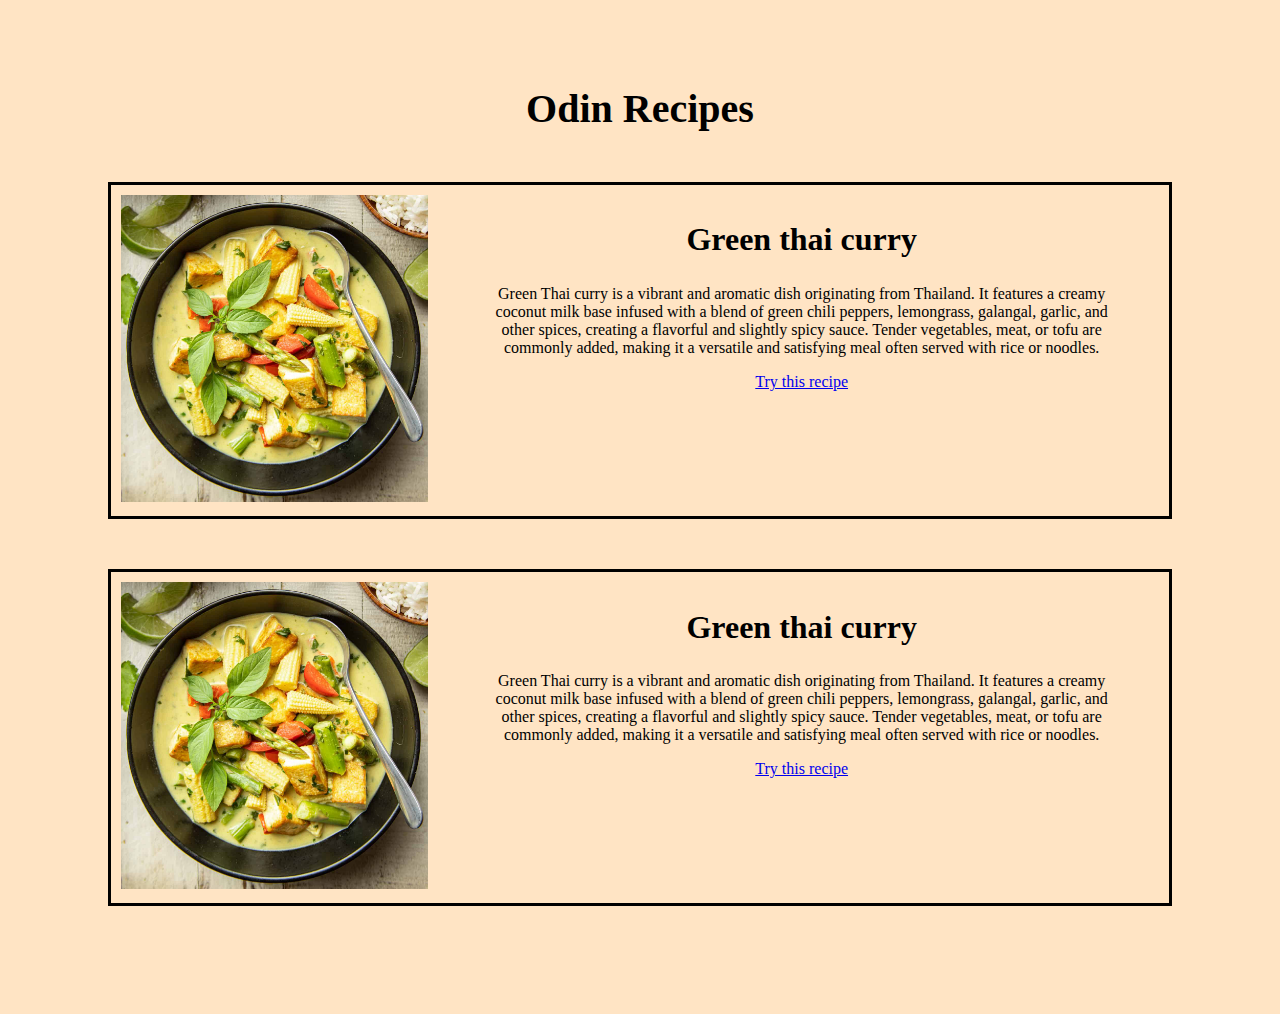
<file: index.html>
<!DOCTYPE html>
<html lang="en">
<head>
  <meta charset="UTF-8">
  <meta name="viewport" content="width=device-width, initial-scale=1.0">
  <link rel="stylesheet" href="style.css">
  <title>Odin Recipes</title>
</head>
<body>
  <div class="container">
    <h1>Odin Recipes</h1>
    <div class="recipe-container">
      <div class="recipe-img">
        <img src="src/img/vegan-green-curry-22-sq.jpeg" alt="green-thai-curry">
      </div>
      <div class="recipe-description">
        <h2 class="recipe-title">Green thai curry</h2>
        <p>Green Thai curry is a vibrant and aromatic dish originating from Thailand. It features a creamy coconut milk base infused with a blend of green chili peppers, lemongrass, galangal, garlic, and other spices, creating a flavorful and slightly spicy sauce. Tender vegetables, meat, or tofu are commonly added, making it a versatile and satisfying meal often served with rice or noodles.</p>
        <a href="recipes/green-thai-curry.html">Try this recipe</a>
      </div>
    </div>
    <div class="recipe-container">
      <div class="recipe-img">
        <img src="src/img/vegan-green-curry-22-sq.jpeg" alt="green-thai-curry">
      </div>
      <div class="recipe-description">
        <h2 class="recipe-title">Green thai curry</h2>
        <p>Green Thai curry is a vibrant and aromatic dish originating from Thailand. It features a creamy coconut milk base infused with a blend of green chili peppers, lemongrass, galangal, garlic, and other spices, creating a flavorful and slightly spicy sauce. Tender vegetables, meat, or tofu are commonly added, making it a versatile and satisfying meal often served with rice or noodles.</p>
        <a href="recipes/green-thai-curry.html">Try this recipe</a>
      </div>
    </div>
  </div>
</body>
</html>
</file>
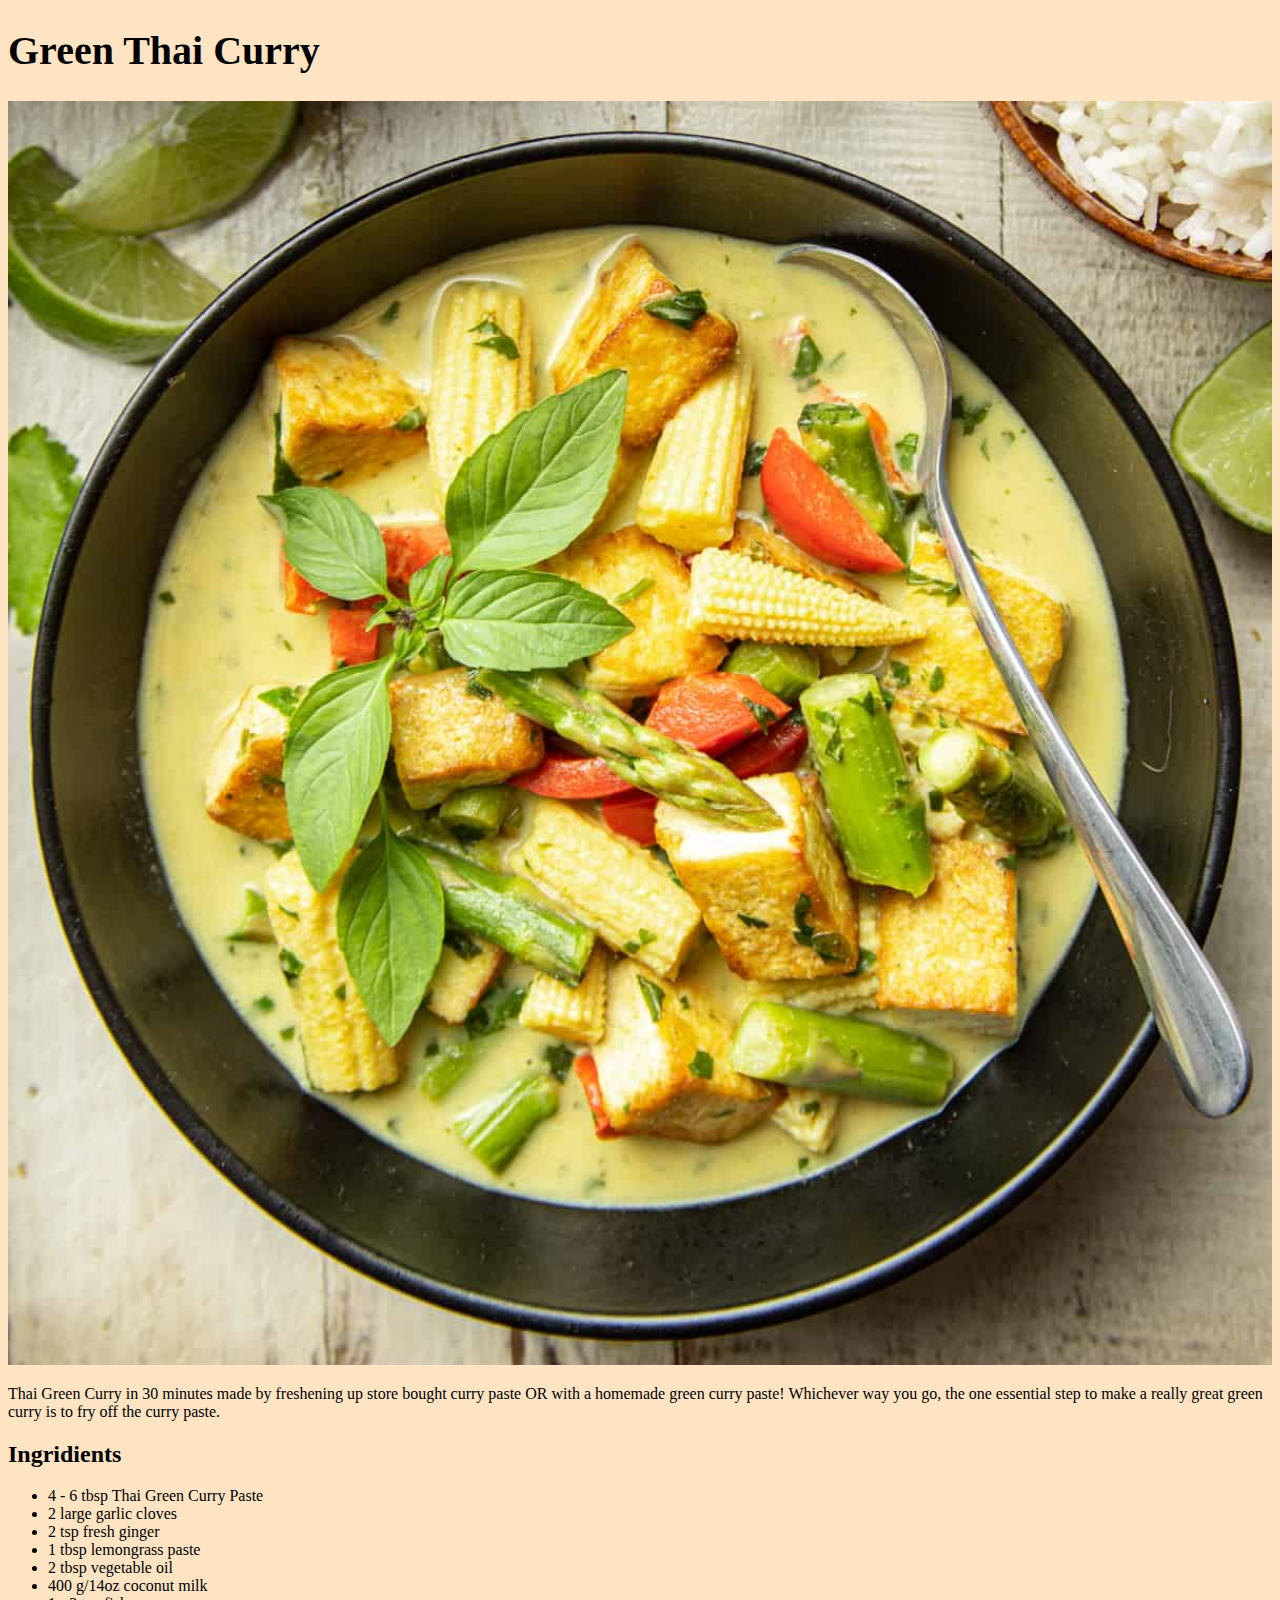
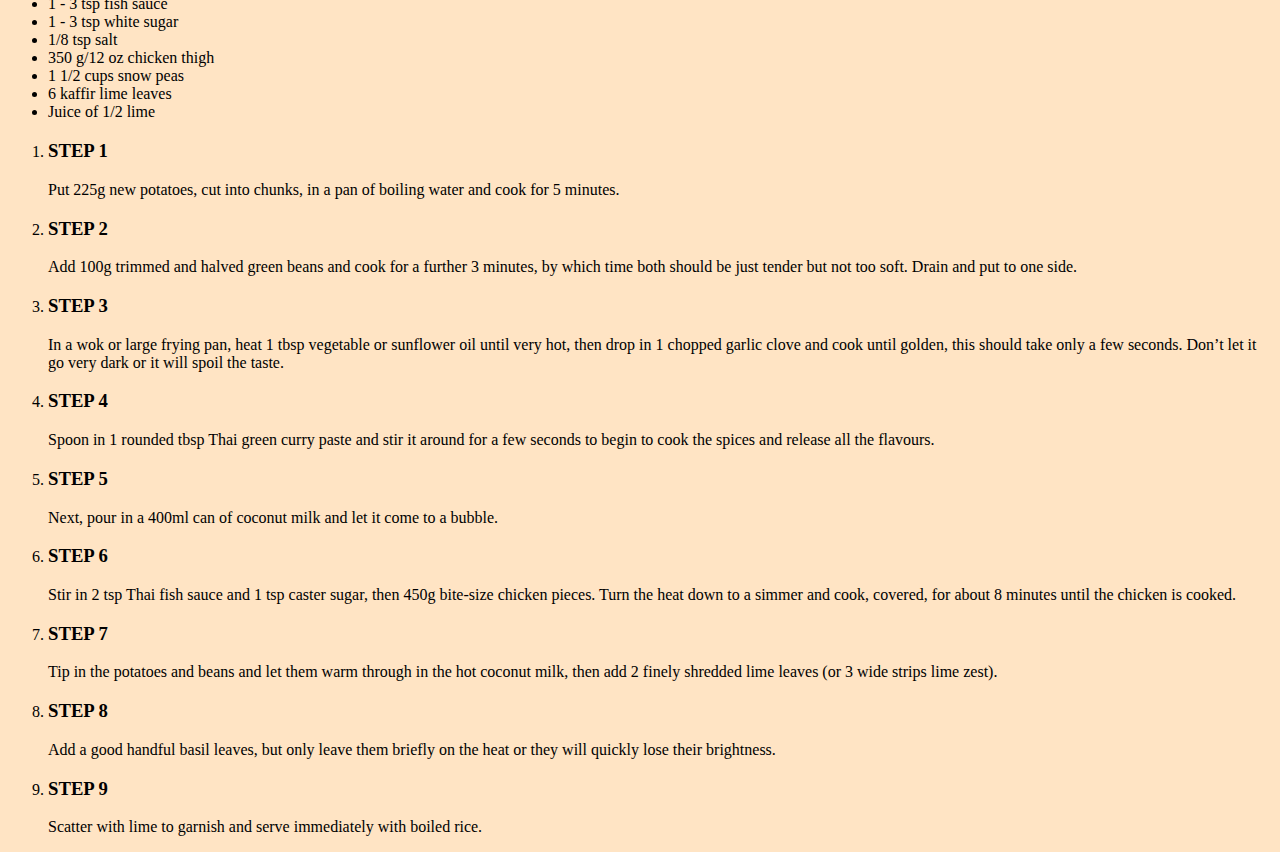
<file: recipes/green-thai-curry.html>
<!DOCTYPE html>
<html lang="en">
<head>
  <meta charset="UTF-8">
  <meta name="viewport" content="width=device-width, initial-scale=1.0">
  <link rel="stylesheet" href="../style.css">
  <title>Green Thai Curry</title>
</head>
<body>
  <div>
    <h1>Green Thai Curry</h1>
    <img src="../../src/img/vegan-green-curry-22-sq.jpeg" alt="green-curry" height="300px" width="400px">
    <p>Thai Green Curry in 30 minutes made by freshening up store bought curry paste OR with a homemade green curry paste! Whichever way you go, the one essential step to make a really great green curry is to fry off the curry paste. </p>
    <h2>Ingridients</h2>
    <ul class="ingridients">
      <li>4 - 6 tbsp Thai Green Curry Paste</li>
      <li>2 large garlic cloves</li>
      <li>2 tsp fresh ginger</li>
      <li>1 tbsp lemongrass paste</li>
      <li>2 tbsp vegetable oil</li>
      <li>400 g/14oz coconut milk</li>
      <li>1 - 3 tsp fish sauce</li>
      <li>1 - 3 tsp white sugar</li>
      <li>1/8 tsp salt</li>
      <li>350 g/12 oz chicken thigh</li>
      <li>1 1/2 cups snow peas</li>
      <li>6 kaffir lime leaves</li>
      <li>Juice of 1/2 lime</li>
    </ul>
    <ol class="steps">
      <li>
        <h3>STEP 1</h3>
        <p>Put 225g new potatoes, cut into chunks, in a pan of boiling water and cook for 5 minutes.</p>
      </li>
      <li>
        <h3>STEP 2</h3>
        <p>Add 100g trimmed and halved green beans and cook for a further 3 minutes, by which time both should be just tender but not too soft. Drain and put to one side.</p>
      </li>
      <li>
        <h3>STEP 3</h3>
        <p>In a wok or large frying pan, heat 1 tbsp vegetable or sunflower oil until very hot, then drop in 1 chopped garlic clove and cook until golden, this should take only a few seconds. Don’t let it go very dark or it will spoil the taste.</p>
      </li>
      <li>
        <h3>STEP 4</h3>
        <p>Spoon in 1 rounded tbsp Thai green curry paste and stir it around for a few seconds to begin to cook the spices and release all the flavours.</p>
      </li>
      <li>
        <h3>STEP 5</h3>
        <p>Next, pour in a 400ml can of coconut milk and let it come to a bubble.</p>
      </li>
      <li> 
        <h3>STEP 6</h3>
        <p>Stir in 2 tsp Thai fish sauce and 1 tsp caster sugar, then 450g bite-size chicken pieces. Turn the heat down to a simmer and cook, covered, for about 8 minutes until the chicken is cooked.</p>
      </li>
      <li>
        <h3>STEP 7</h3>
        <p>Tip in the potatoes and beans and let them warm through in the hot coconut milk, then add 2 finely shredded lime leaves (or 3 wide strips lime zest).</p>
      </li>
      <li>
        <h3>STEP 8</h3>
        <p>Add a good handful basil leaves, but only leave them briefly on the heat or they will quickly lose their brightness.</p>
      </li>
      <li>
        <h3>STEP 9</h3>
        <p>Scatter with lime to garnish and serve immediately with boiled rice.</p>
      </li>
    </ol>
  </div>
</body>
</html>
</file>
<file: style.css>
body {
  background-color: bisque;
}

.container {
  padding: 50px;
  text-align: center;
}

h1 { 
  font-size: 40px;
}

.recipe-container {
  display: flex;
  flex-wrap: wrap;
  text-align: center;
  gap: 1rem;
  border: 3px solid black;
  padding: 10px;
  margin: 50px;
}

/* .recipe-img {
  flex-shrink: 5;
} 

.recipe-img img {
  width: 100%;
} */

.recipe-container > * {
  flex: 1;
}

img {
  width: 100%; 
  height: auto;
}

.recipe-container > .recipe-description {
  flex-grow: 2;
  margin: 0px 50px;
}

.recipe-title {
  font-size: 2rem;
}

@media (max-width: 750px) {
  .recipe-img {
    width: 20%;
  }
}
</file>
